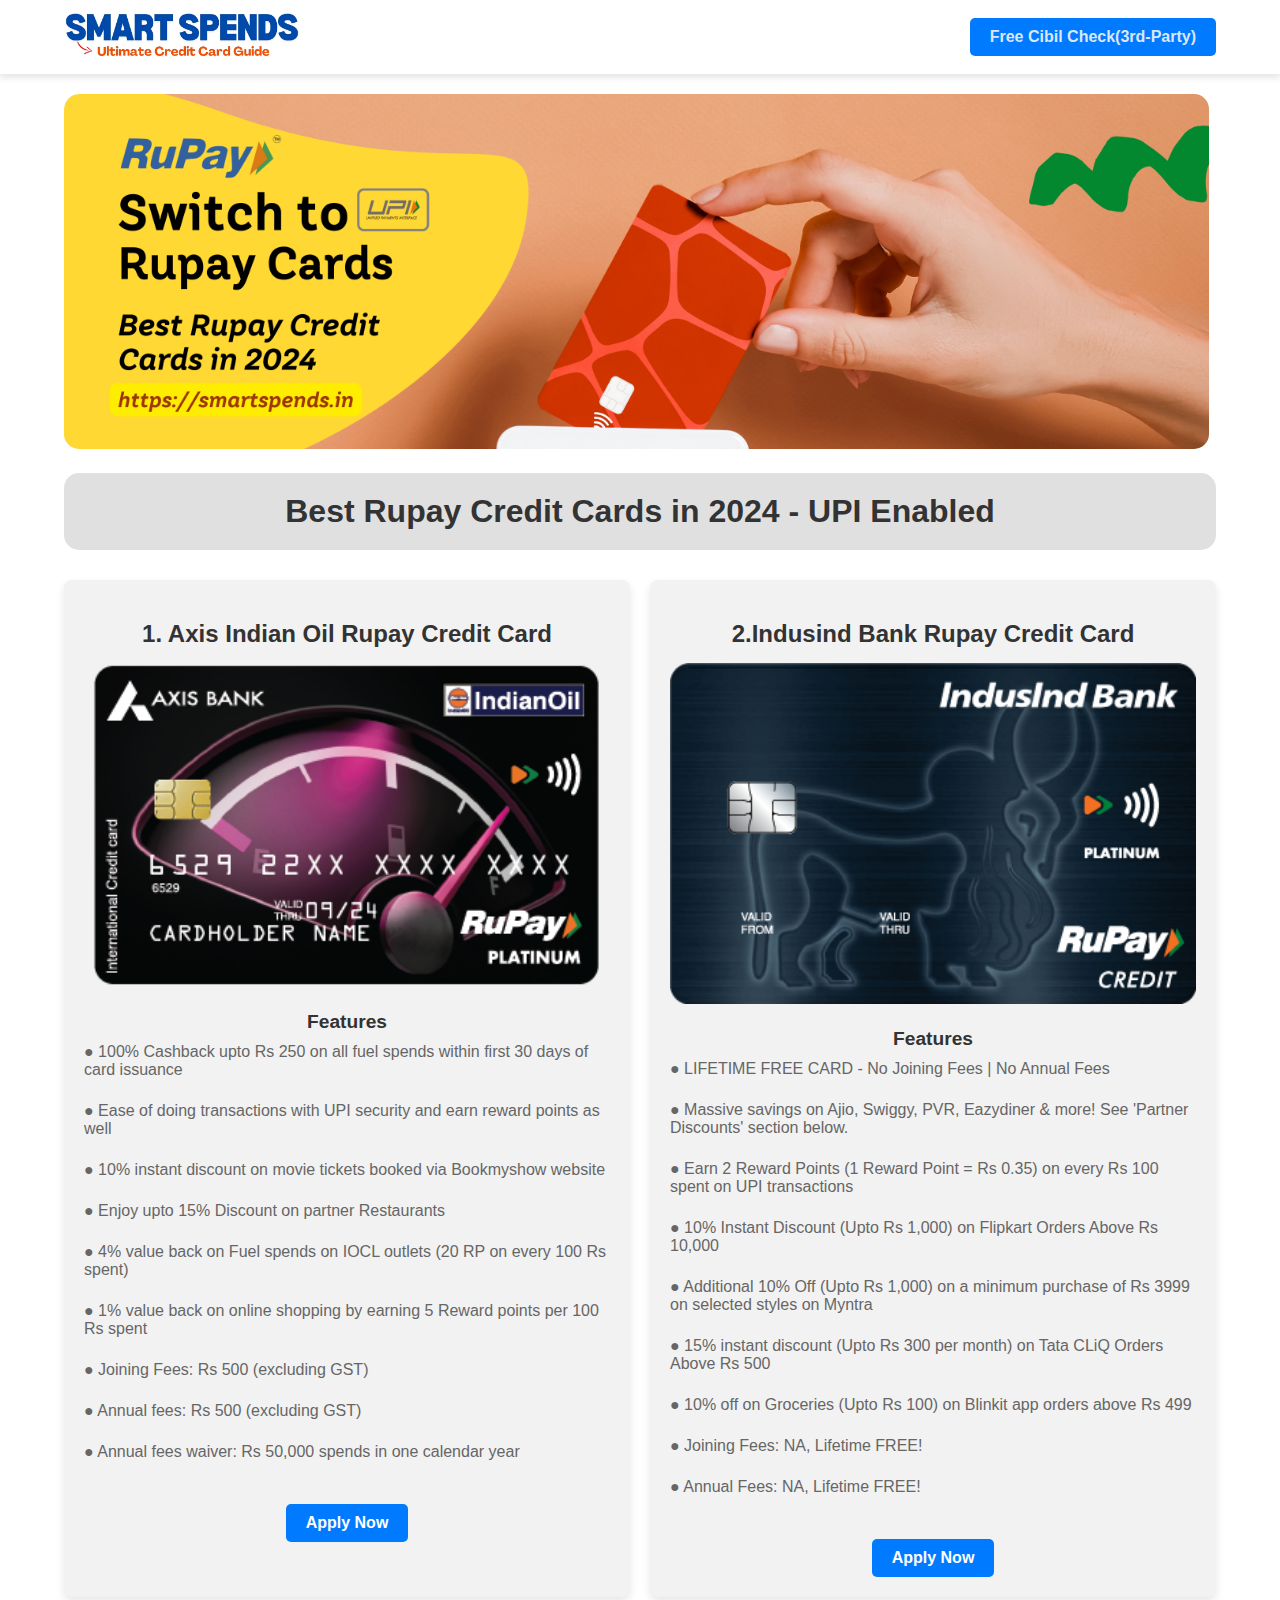
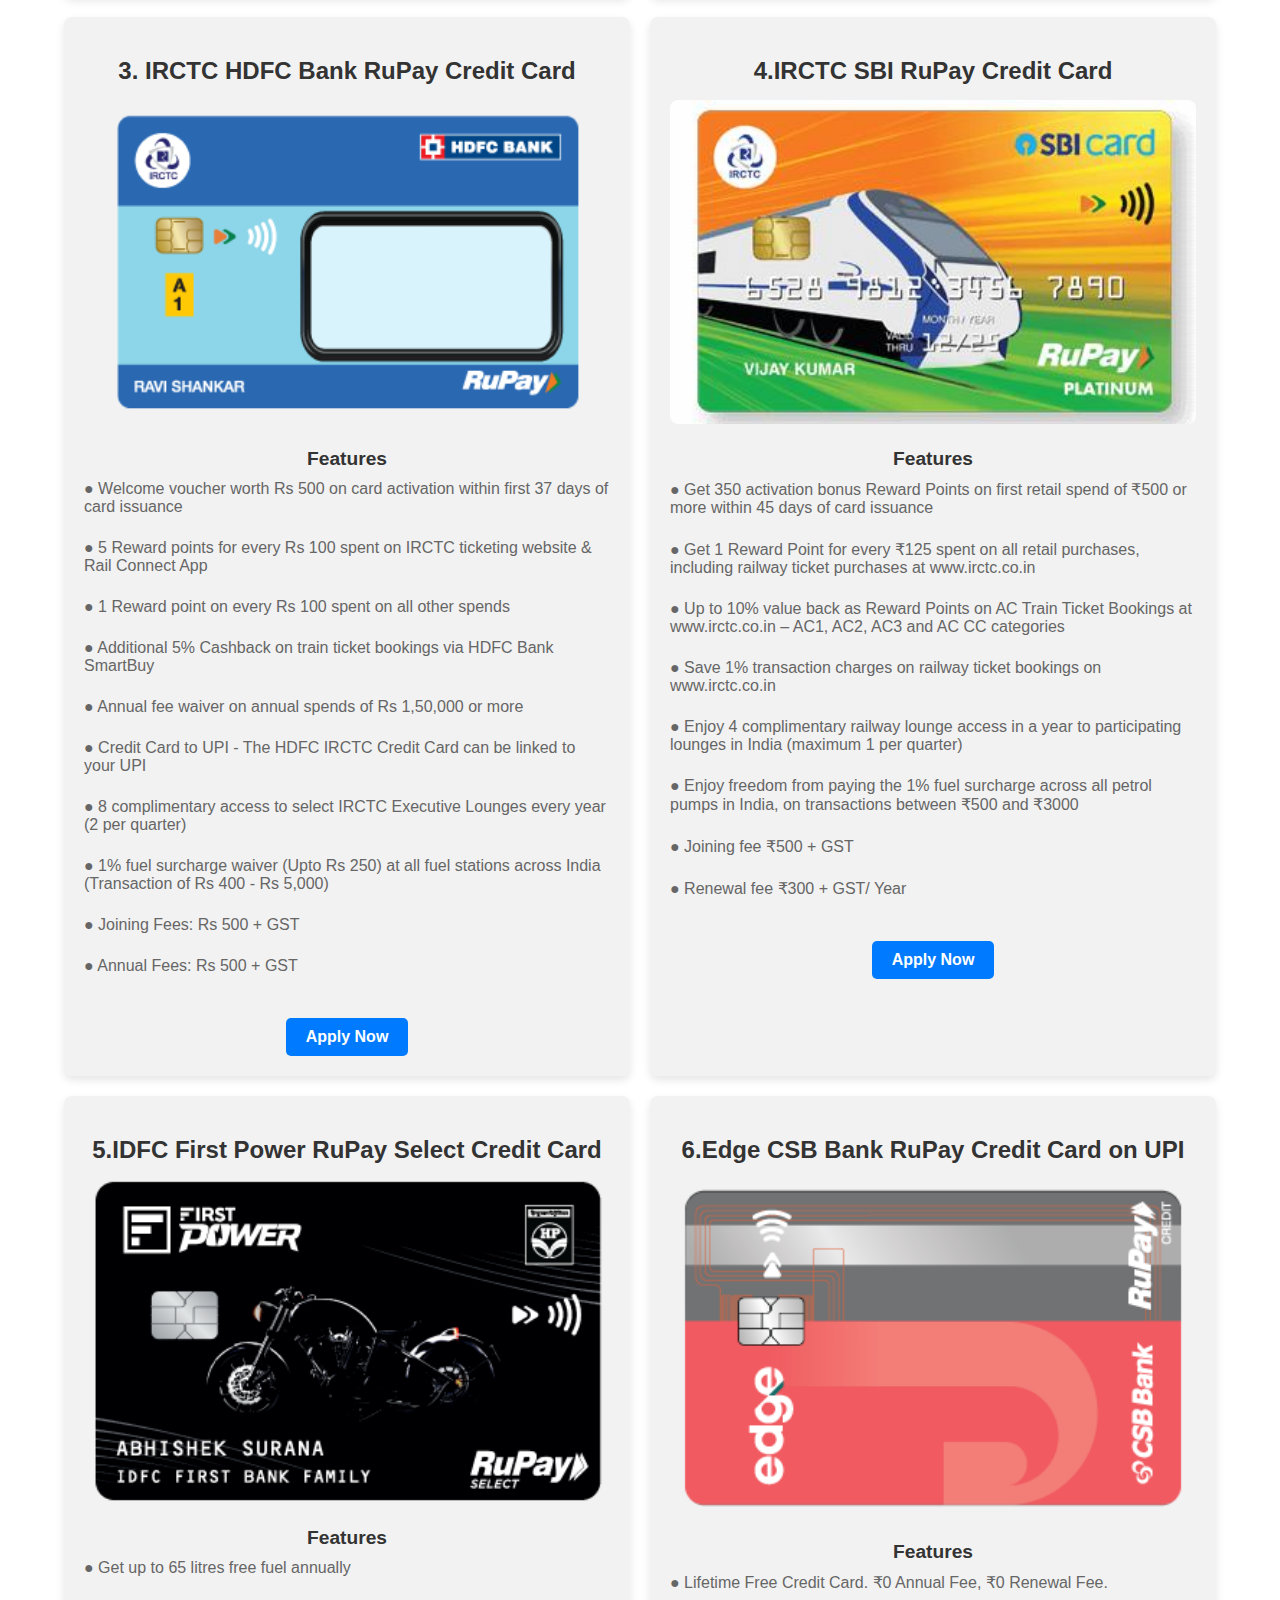
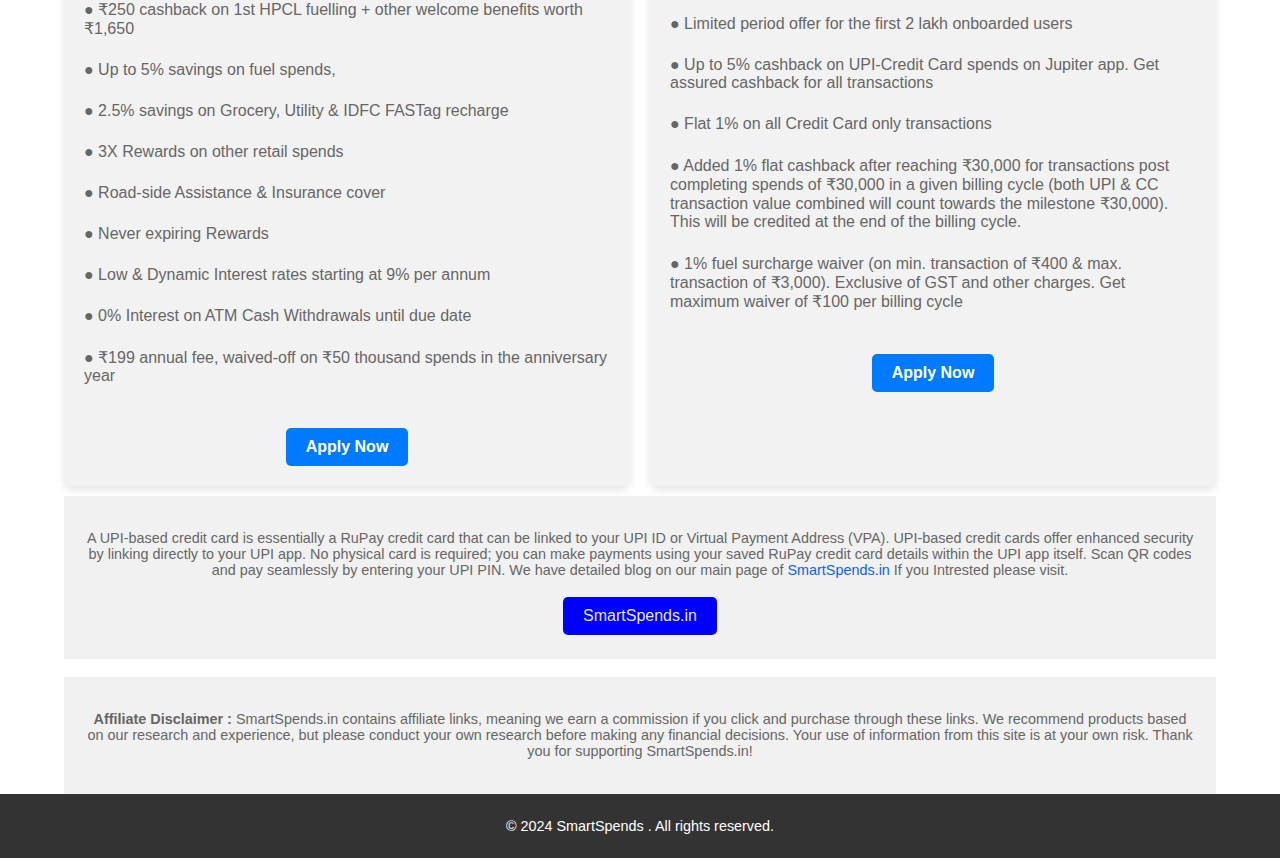
<file: webapp/index.html>
<!DOCTYPE html>
<html lang="en">
<head>
    <meta charset="UTF-8">
    <meta name="viewport" content="width=device-width, initial-scale=1.0">
    <title>Smart Spends - Ultimate Credit Cards Guide(K8S)</title>
    <link rel="stylesheet" href="stylesupi.css">
    <link rel="icon" type="image/png" sizes="32x32" href="UPI-Images/favicon.png">

</head>
<body>
    <header class="header">
        <div class="container">
            <div class="logo">
                <a href="https://SmartSpends.in/" target="_blank">
                    <img src="UPI-Images/logo.png" alt="Logo">
                </a>
            </div>
            
            <a href="https://wee.bnking.in/c/OTY4YTBh" target="_blank" class="button-blue">
                <div class="site-title">Free Cibil Check(3rd-Party)</div>
            </a>
            
        </div>
    </header>

    <main>
        <div class="container">
            <section class="banner">
                <img src="UPI-Images/bannerupi.png" alt="Banner">
            </section>

            <section class="main-title">
                <div class="container">
                    <h2>Best Rupay Credit Cards in 2024 - UPI Enabled</h2>
                </div>
            </section>

            <section class="blocks">
                <div class="block">
                    <h2>1. Axis Indian Oil Rupay Credit Card</h2>
                    <img src="UPI-Images/Axis-IOCL-RuPay-Credit-Card.png" alt="Image 1">
                    <ul>
                        <h5>Features</h5>
                        <li>&#x25CF; 100% Cashback upto Rs 250 on all fuel spends within first 30 days of card issuance</li><br>
                        <li>&#x25CF; Ease of doing transactions with UPI security and earn reward points as well</li><br>
                        <li>&#x25CF; 10% instant discount on movie tickets booked via Bookmyshow website</li><br>
                        <li>&#x25CF; Enjoy upto 15% Discount on partner Restaurants</li><br>
                        <li>&#x25CF; 4% value back on Fuel spends on IOCL outlets (20 RP on every 100 Rs spent)</li><br>
                        <li>&#x25CF; 1% value back on online shopping by earning 5 Reward points per 100 Rs spent</li><br>
                        <li>&#x25CF; Joining Fees: Rs 500 (excluding GST)</li><br>
                        <li>&#x25CF; Annual fees: Rs 500 (excluding GST)</li><br>
                        <li>&#x25CF; Annual fees waiver: Rs 50,000 spends in one calendar year</li><br>

                    </ul>
                    <a href="https://bitli.in/06BYMVh" target="_blank" class="button">Apply Now</a>
                </div>
                <!-- Repeat for other blocks (Block Title 2 to 5) -->
                <div class="block">
                    <h2>2.Indusind Bank Rupay Credit Card</h2>
                    <img src="UPI-Images/indusRupay.png" alt="Image 2">
                    <ul>
                        <h5>Features</h5>
                        <li>&#x25CF; LIFETIME FREE CARD - No Joining Fees | No Annual Fees</li><br>
                        <li>&#x25CF; Massive savings on Ajio, Swiggy, PVR, Eazydiner & more! See 'Partner Discounts' section below.</li><br>
                        <li>&#x25CF; Earn 2 Reward Points (1 Reward Point = Rs 0.35) on every Rs 100 spent on UPI transactions</li><br>
                        <li>&#x25CF; 10% Instant Discount (Upto Rs 1,000) on Flipkart Orders Above Rs 10,000</li><br>
                        <li>&#x25CF; Additional 10% Off (Upto Rs 1,000) on a minimum purchase of Rs 3999 on selected styles on Myntra</li><br>
                        <li>&#x25CF; 15% instant discount (Upto Rs 300 per month) on Tata CLiQ Orders Above Rs 500</li><br>
                        <li>&#x25CF; 10% off on Groceries (Upto Rs 100) on Blinkit app orders above Rs 499</li><br>
                        <li>&#x25CF; Joining Fees: NA, Lifetime FREE!</li><br>
                        <li>&#x25CF; Annual Fees: NA, Lifetime FREE!</li><br>
                        
                    </ul>
                    <a href="https://bitli.in/xEACxOR" target="_blank" class="button">Apply Now</a>
                </div>
                <div class="block">
                    <h2>3. IRCTC HDFC Bank RuPay Credit Card</h2>
                    <img src="UPI-Images/irctc-hdfc.png" alt="Image 3">
                    <ul>
                        <h5>Features</h5>
                        <li>&#x25CF; Welcome voucher worth Rs 500 on card activation within first 37 days of card issuance</li><br>
                        <li>&#x25CF; 5 Reward points for every Rs 100 spent on IRCTC ticketing website & Rail Connect App</li><br>
                        <li>&#x25CF; 1 Reward point on every Rs 100 spent on all other spends</li><br>
                        <li>&#x25CF; Additional 5% Cashback on train ticket bookings via HDFC Bank SmartBuy</li><br>
                        
                        <li>&#x25CF; Annual fee waiver on annual spends of Rs 1,50,000 or more</li><br>
                        <li>&#x25CF; Credit Card to UPI - The HDFC IRCTC Credit Card can be linked to your UPI</li><br>
                        <li>&#x25CF; 8 complimentary access to select IRCTC Executive Lounges every year (2 per quarter)</li><br>
                        <li>&#x25CF; 1% fuel surcharge waiver (Upto Rs 250) at all fuel stations across India (Transaction of Rs 400 - Rs 5,000)</li><br>
                        
                        
                        <li>&#x25CF; Joining Fees: Rs 500 + GST</li><br>
                        <li>&#x25CF; Annual Fees: Rs 500 + GST</li><br>
                        
                    </ul>
                    <a href="https://bitli.in/aZKUC2c" class="button" target="_blank">Apply Now</a>
                </div>
                <div class="block">
                    <h2>4.IRCTC SBI RuPay Credit Card</h2>
                    <img src="UPI-Images/irctc-card.jpg" alt="Image 4">
                    <ul>
                        <h5>Features</h5>
                        <li>&#x25CF; Get 350 activation bonus Reward Points on first retail spend of ₹500 or more within 45 days of card issuance</li><br>
                        <li>&#x25CF; Get 1 Reward Point for every ₹125 spent on all retail purchases, including railway ticket purchases at www.irctc.co.in</li><br>
                        <li>&#x25CF; Up to 10% value back as Reward Points on AC Train Ticket Bookings at www.irctc.co.in – AC1, AC2, AC3 and AC CC categories</li><br>
                        <li>&#x25CF; Save 1% transaction charges on railway ticket bookings on www.irctc.co.in</li><br>
                        <li>&#x25CF; Enjoy 4 complimentary railway lounge access in a year to participating lounges in India (maximum 1 per quarter)</li><br>
                        <li>&#x25CF; Enjoy freedom from paying the 1% fuel surcharge across all petrol pumps in India, on transactions between ₹500 and ₹3000</li><br>
                        <li>&#x25CF; Joining fee ₹500 + GST</li><br>
                        <li>&#x25CF; Renewal fee ₹300 + GST/ Year</li><br>
                        
                    </ul>
                    <a href="https://bitli.in/5HpZ5Vr" target="_blank" class="button">Apply Now</a>
                </div>
                <div class="block">
                    <h2>5.IDFC First Power RuPay Select Credit Card</h2>
                    <img src="UPI-Images/IDFC-First-Power-RuPay-Select-Credit-Card.png" alt="Image 5">
                    <ul>
                        <h5>Features</h5>
                        <li>&#x25CF; Get up to 65 litres free fuel annually</li><br>
                        <li>&#x25CF; ₹250 cashback on 1st HPCL fuelling + other welcome benefits worth ₹1,650</li><br>
                        <li>&#x25CF; Up to 5% savings on fuel spends,</li><br>
                        <li>&#x25CF; 2.5% savings on Grocery, Utility & IDFC FASTag recharge</li><br>
                        <li>&#x25CF; 3X Rewards on other retail spends</li><br>
                        <li>&#x25CF; Road-side Assistance & Insurance cover</li><br>
                        <li>&#x25CF; Never expiring Rewards</li><br>
                        <li>&#x25CF; Low & Dynamic Interest rates starting at 9% per annum</li><br>
                        <li>&#x25CF; 0% Interest on ATM Cash Withdrawals until due date</li><br>
                        <li>&#x25CF; ₹199 annual fee, waived-off on ₹50 thousand spends in the anniversary year</li><br>
                        
                    </ul>
                    <a href="https://bitli.in/M5XJGpB" target="_blank" class="button">Apply Now</a>
                </div>
                <div class="block">
                    <h2>6.Edge CSB Bank RuPay Credit Card on UPI</h2>
                    <img src="UPI-Images/Edge-CSB-Bank-RuPay-Credit-Card-on-UPI.png" alt="Image 5">
                    <ul>
                        <h5>Features</h5>
                        <li>&#x25CF; Lifetime Free Credit Card. ₹0 Annual Fee, ₹0 Renewal Fee. </li><br>
                        <li>&#x25CF; Limited period offer for the first 2 lakh onboarded users</li><br>
                        <li>&#x25CF; Up to 5% cashback on UPI-Credit Card spends on Jupiter app. Get assured cashback for all transactions</li><br>
                        <li>&#x25CF; Flat 1% on all Credit Card only transactions</li><br>
                        <li>&#x25CF; Added 1% flat cashback after reaching ₹30,000 for transactions post completing spends of ₹30,000 in a given billing cycle (both UPI & CC transaction value combined will count towards the milestone ₹30,000). This will be credited at the end of the billing cycle.</li><br>
                        <li>&#x25CF; 1% fuel surcharge waiver (on min. transaction of ₹400 & max. transaction of ₹3,000). Exclusive of GST and other charges. Get maximum waiver of ₹100 per billing cycle</li><br>
                        
                    </ul>
                    <a href="https://extp.in/5tgj2m"  target="_blank"  class="button">Apply Now</a>
                </div>
            </section>

            <section class="blog">
                <p>A UPI-based credit card is essentially a RuPay credit card that can be linked to your UPI ID or Virtual Payment Address (VPA). UPI-based credit cards offer enhanced security by linking directly to your UPI app.

                    No physical card is required; you can make payments using your saved RuPay credit card details within the UPI app itself. Scan QR codes and pay seamlessly by entering your UPI PIN. We have detailed blog on our main page of <a href="https://SmartSpends.in/" target="_blank" style="color: rgb(9, 98, 252);">SmartSpends.in</a> If you Intrested please visit. </p>
                    <a href="https://smartspends.in/" class="blue-button" target="_blank">SmartSpends.in</a>

            </section><br>

            <section class="disclaimer">
                <p><b>Affiliate Disclaimer : </b>SmartSpends.in contains affiliate links, meaning we earn a commission if you click and purchase through these links. We recommend products based on our research and experience, but please conduct your own research before making any financial decisions. Your use of information from this site is at your own risk. Thank you for supporting SmartSpends.in!

                </p>
            </section>
        </div>
    </main>

    <footer class="footer">
        <div class="container">
            <p>&copy; 2024 SmartSpends . All rights reserved.</p>
        </div>
    </footer>
</body>
</html>
</file>
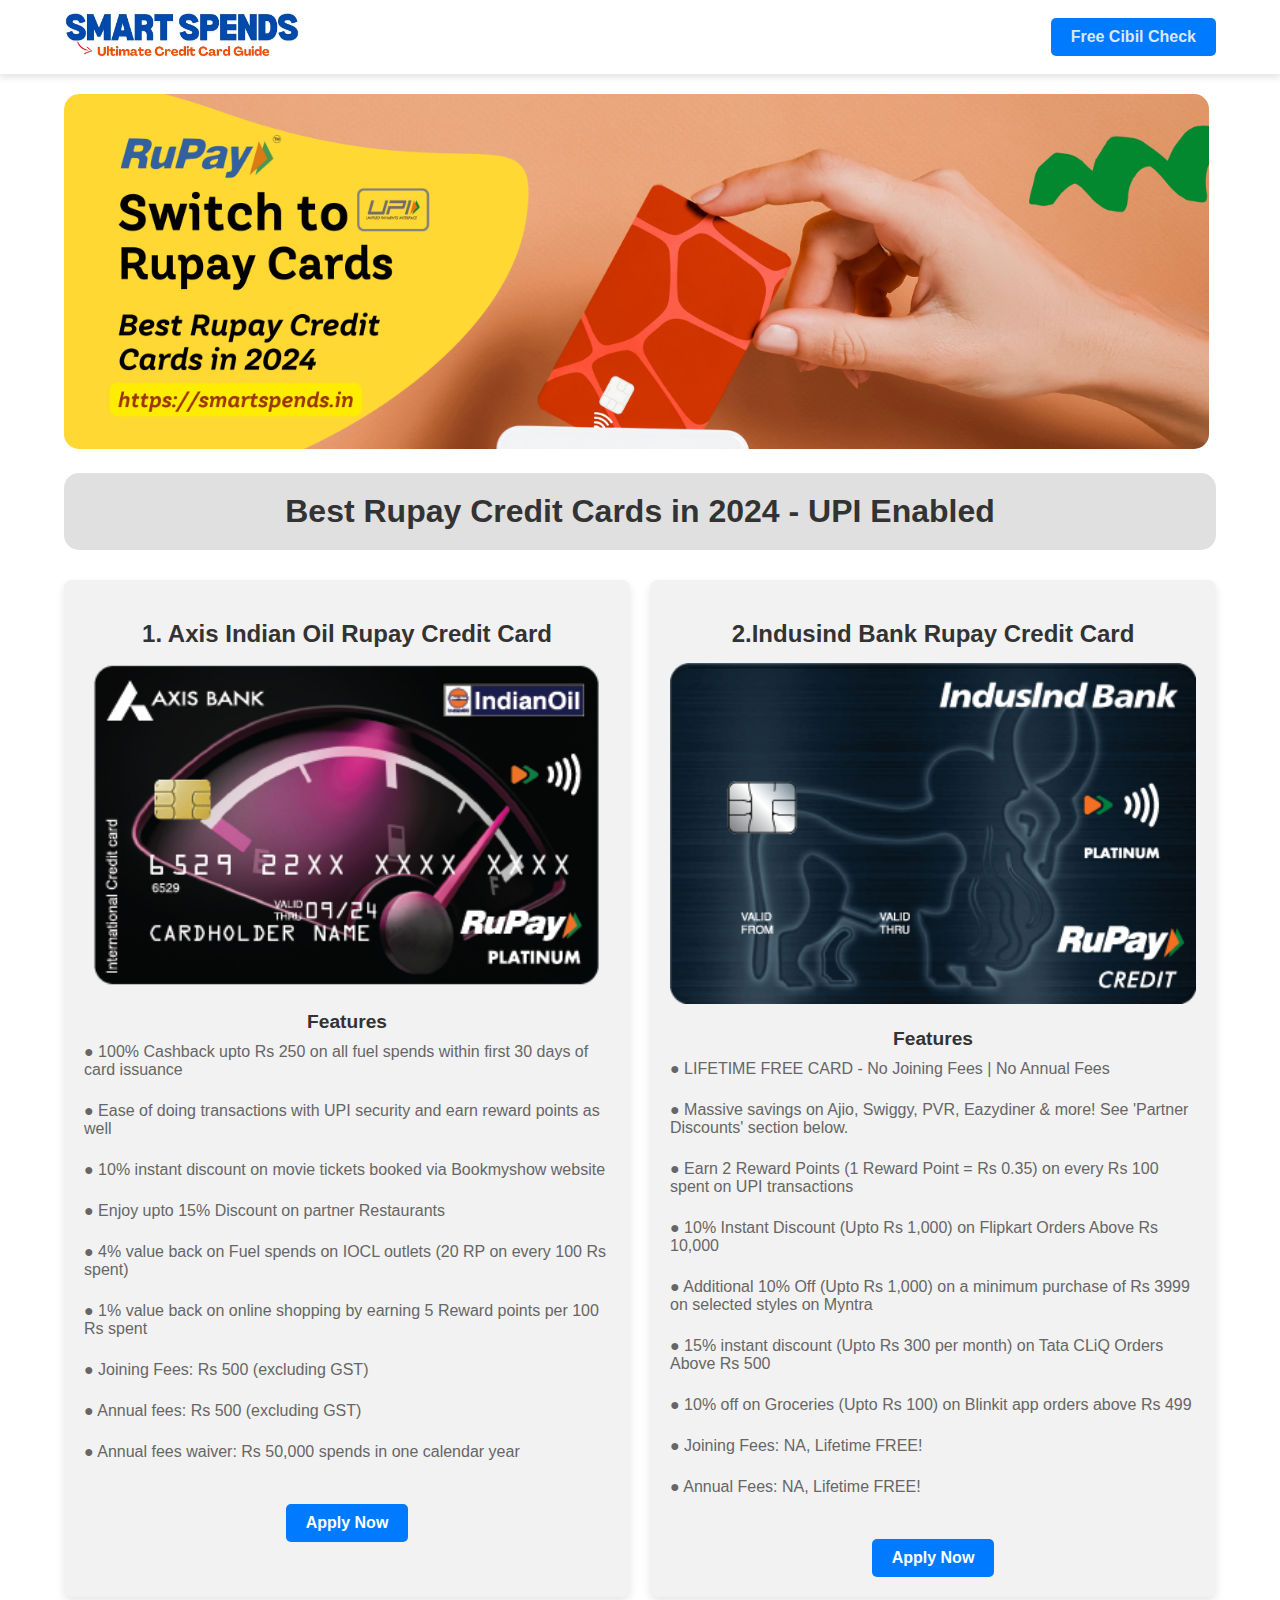
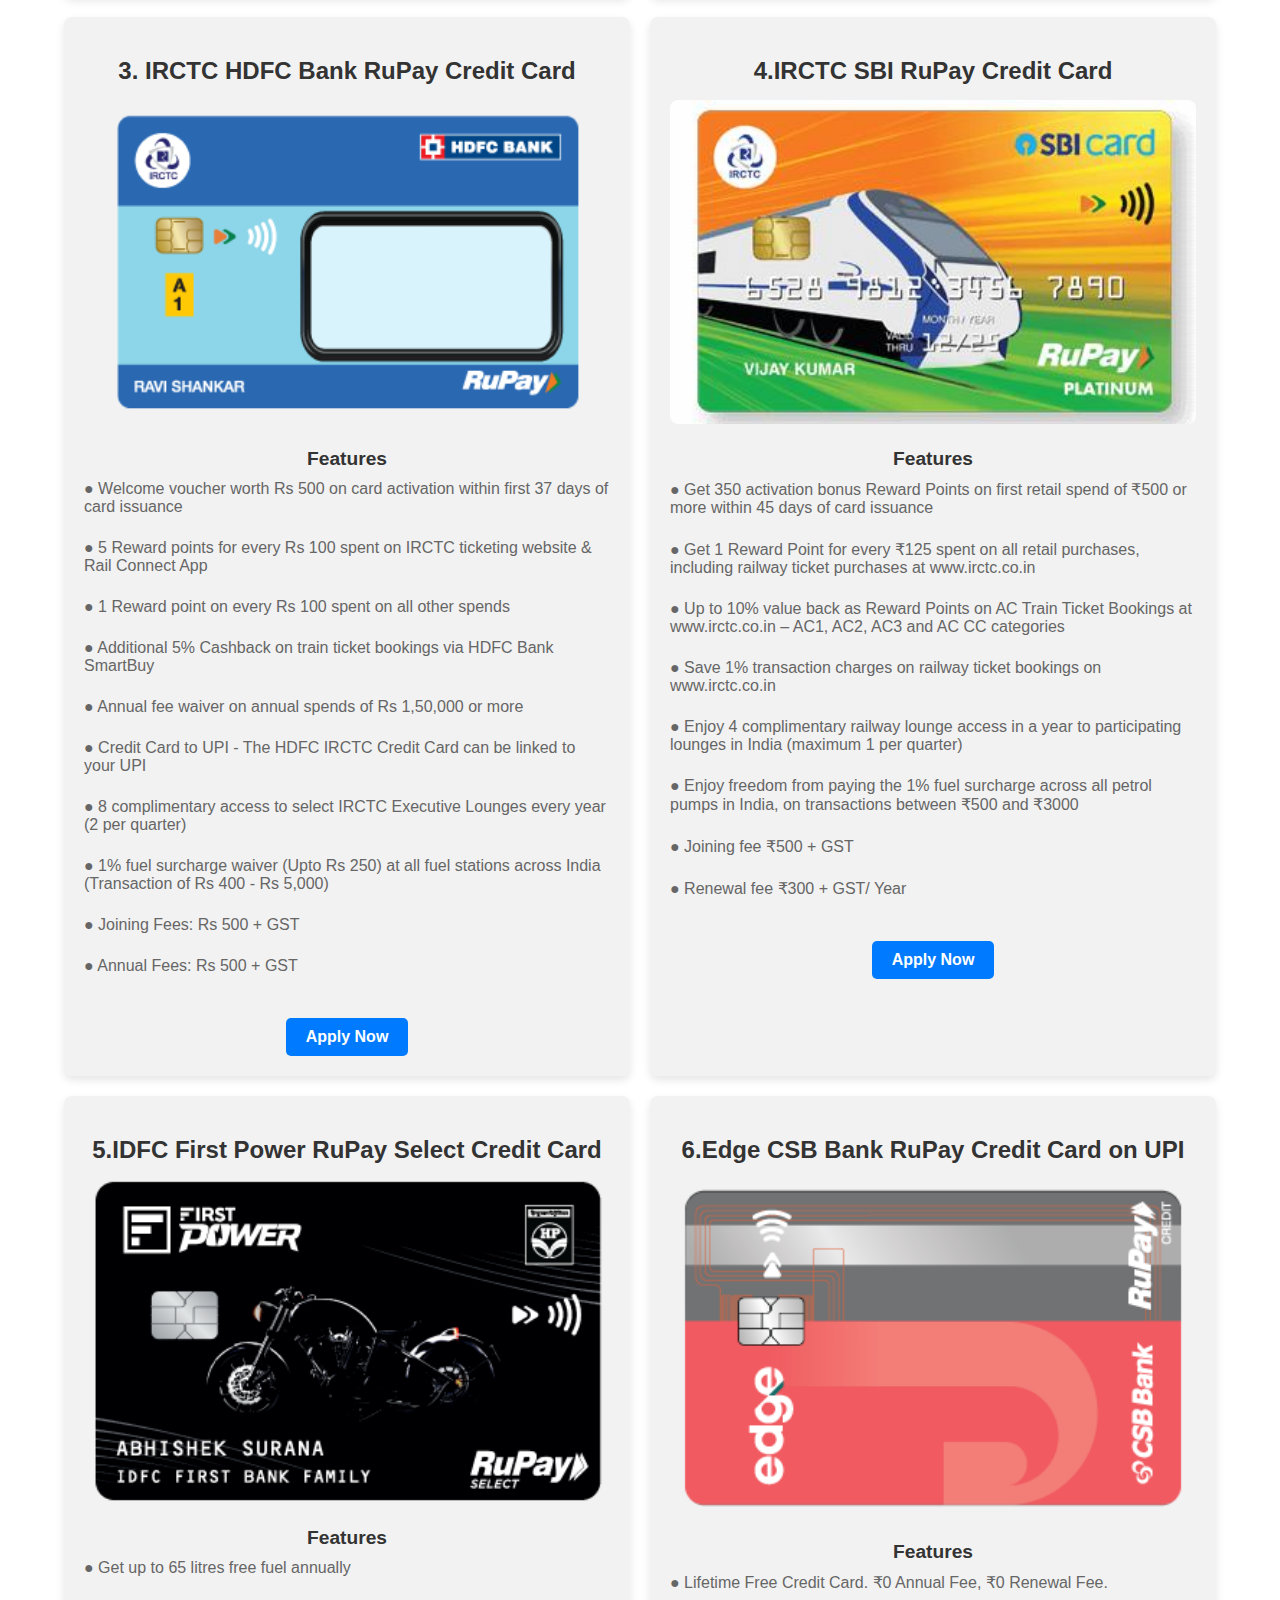
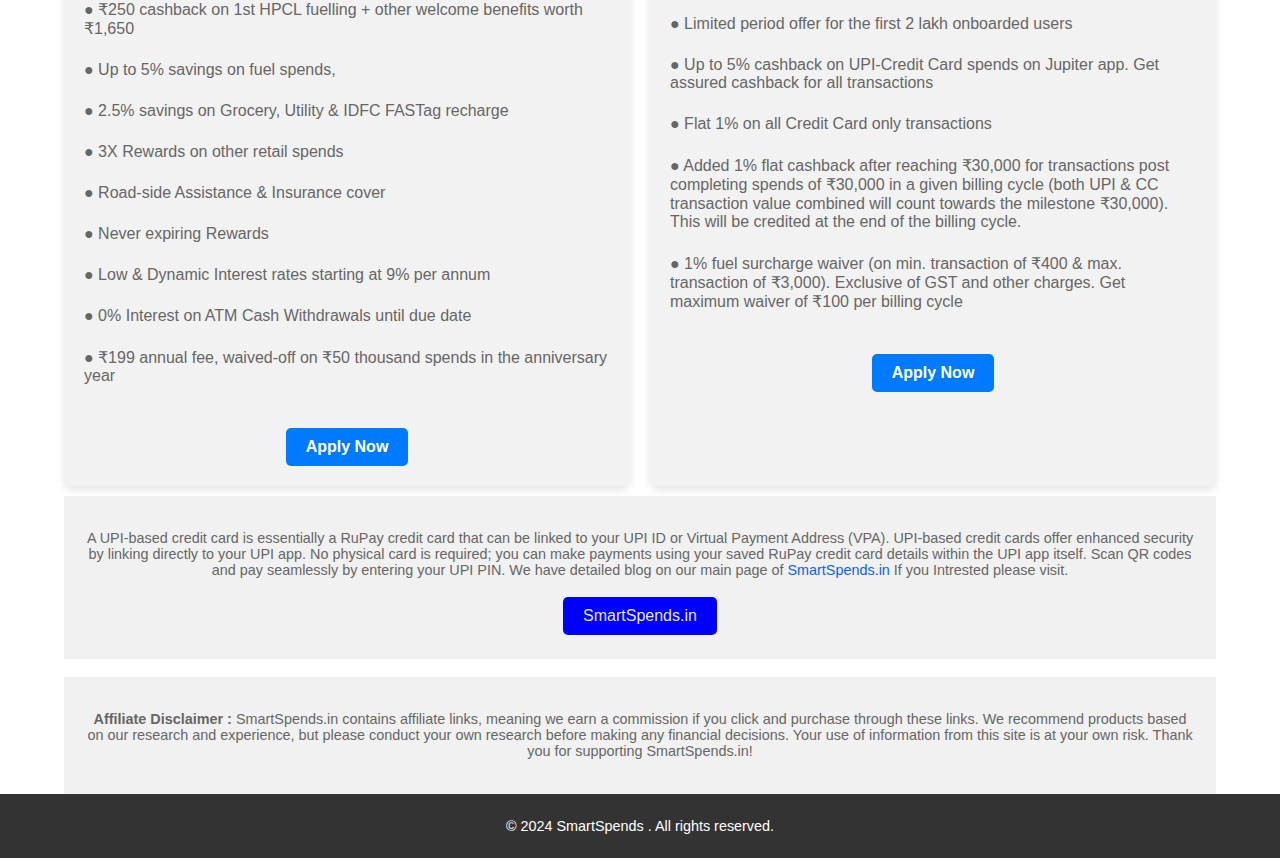
<file: webapp/index.html.html>
<!DOCTYPE html>
<html lang="en">
<head>
    <meta charset="UTF-8">
    <meta name="viewport" content="width=device-width, initial-scale=1.0">
    <title>Smart Spends - Ultimate Credit Cards Guide</title>
    <link rel="stylesheet" href="stylesupi.css">
    <link rel="icon" type="image/png" sizes="32x32" href="UPI-Images/favicon.png">

</head>
<body>
    <header class="header">
        <div class="container">
            <div class="logo">
                <a href="https://SmartSpends.in/" target="_blank">
                    <img src="UPI-Images/logo.png" alt="Logo">
                </a>
            </div>
            
            <a href="https://wee.bnking.in/c/OTY4YTBh" target="_blank" class="button-blue">
                <div class="site-title">Free Cibil Check</div>
            </a>
            
        </div>
    </header>

    <main>
        <div class="container">
            <section class="banner">
                <img src="UPI-Images/bannerupi.png" alt="Banner">
            </section>

            <section class="main-title">
                <div class="container">
                    <h2>Best Rupay Credit Cards in 2024 - UPI Enabled</h2>
                </div>
            </section>

            <section class="blocks">
                <div class="block">
                    <h2>1. Axis Indian Oil Rupay Credit Card</h2>
                    <img src="UPI-Images/Axis-IOCL-RuPay-Credit-Card.png" alt="Image 1">
                    <ul>
                        <h5>Features</h5>
                        <li>&#x25CF; 100% Cashback upto Rs 250 on all fuel spends within first 30 days of card issuance</li><br>
                        <li>&#x25CF; Ease of doing transactions with UPI security and earn reward points as well</li><br>
                        <li>&#x25CF; 10% instant discount on movie tickets booked via Bookmyshow website</li><br>
                        <li>&#x25CF; Enjoy upto 15% Discount on partner Restaurants</li><br>
                        <li>&#x25CF; 4% value back on Fuel spends on IOCL outlets (20 RP on every 100 Rs spent)</li><br>
                        <li>&#x25CF; 1% value back on online shopping by earning 5 Reward points per 100 Rs spent</li><br>
                        <li>&#x25CF; Joining Fees: Rs 500 (excluding GST)</li><br>
                        <li>&#x25CF; Annual fees: Rs 500 (excluding GST)</li><br>
                        <li>&#x25CF; Annual fees waiver: Rs 50,000 spends in one calendar year</li><br>

                    </ul>
                    <a href="https://bitli.in/06BYMVh" target="_blank" class="button">Apply Now</a>
                </div>
                <!-- Repeat for other blocks (Block Title 2 to 5) -->
                <div class="block">
                    <h2>2.Indusind Bank Rupay Credit Card</h2>
                    <img src="UPI-Images/indusRupay.png" alt="Image 2">
                    <ul>
                        <h5>Features</h5>
                        <li>&#x25CF; LIFETIME FREE CARD - No Joining Fees | No Annual Fees</li><br>
                        <li>&#x25CF; Massive savings on Ajio, Swiggy, PVR, Eazydiner & more! See 'Partner Discounts' section below.</li><br>
                        <li>&#x25CF; Earn 2 Reward Points (1 Reward Point = Rs 0.35) on every Rs 100 spent on UPI transactions</li><br>
                        <li>&#x25CF; 10% Instant Discount (Upto Rs 1,000) on Flipkart Orders Above Rs 10,000</li><br>
                        <li>&#x25CF; Additional 10% Off (Upto Rs 1,000) on a minimum purchase of Rs 3999 on selected styles on Myntra</li><br>
                        <li>&#x25CF; 15% instant discount (Upto Rs 300 per month) on Tata CLiQ Orders Above Rs 500</li><br>
                        <li>&#x25CF; 10% off on Groceries (Upto Rs 100) on Blinkit app orders above Rs 499</li><br>
                        <li>&#x25CF; Joining Fees: NA, Lifetime FREE!</li><br>
                        <li>&#x25CF; Annual Fees: NA, Lifetime FREE!</li><br>
                        
                    </ul>
                    <a href="https://bitli.in/xEACxOR" target="_blank" class="button">Apply Now</a>
                </div>
                <div class="block">
                    <h2>3. IRCTC HDFC Bank RuPay Credit Card</h2>
                    <img src="UPI-Images/irctc-hdfc.png" alt="Image 3">
                    <ul>
                        <h5>Features</h5>
                        <li>&#x25CF; Welcome voucher worth Rs 500 on card activation within first 37 days of card issuance</li><br>
                        <li>&#x25CF; 5 Reward points for every Rs 100 spent on IRCTC ticketing website & Rail Connect App</li><br>
                        <li>&#x25CF; 1 Reward point on every Rs 100 spent on all other spends</li><br>
                        <li>&#x25CF; Additional 5% Cashback on train ticket bookings via HDFC Bank SmartBuy</li><br>
                        
                        <li>&#x25CF; Annual fee waiver on annual spends of Rs 1,50,000 or more</li><br>
                        <li>&#x25CF; Credit Card to UPI - The HDFC IRCTC Credit Card can be linked to your UPI</li><br>
                        <li>&#x25CF; 8 complimentary access to select IRCTC Executive Lounges every year (2 per quarter)</li><br>
                        <li>&#x25CF; 1% fuel surcharge waiver (Upto Rs 250) at all fuel stations across India (Transaction of Rs 400 - Rs 5,000)</li><br>
                        
                        
                        <li>&#x25CF; Joining Fees: Rs 500 + GST</li><br>
                        <li>&#x25CF; Annual Fees: Rs 500 + GST</li><br>
                        
                    </ul>
                    <a href="https://bitli.in/aZKUC2c" class="button" target="_blank">Apply Now</a>
                </div>
                <div class="block">
                    <h2>4.IRCTC SBI RuPay Credit Card</h2>
                    <img src="UPI-Images/irctc-card.jpg" alt="Image 4">
                    <ul>
                        <h5>Features</h5>
                        <li>&#x25CF; Get 350 activation bonus Reward Points on first retail spend of ₹500 or more within 45 days of card issuance</li><br>
                        <li>&#x25CF; Get 1 Reward Point for every ₹125 spent on all retail purchases, including railway ticket purchases at www.irctc.co.in</li><br>
                        <li>&#x25CF; Up to 10% value back as Reward Points on AC Train Ticket Bookings at www.irctc.co.in – AC1, AC2, AC3 and AC CC categories</li><br>
                        <li>&#x25CF; Save 1% transaction charges on railway ticket bookings on www.irctc.co.in</li><br>
                        <li>&#x25CF; Enjoy 4 complimentary railway lounge access in a year to participating lounges in India (maximum 1 per quarter)</li><br>
                        <li>&#x25CF; Enjoy freedom from paying the 1% fuel surcharge across all petrol pumps in India, on transactions between ₹500 and ₹3000</li><br>
                        <li>&#x25CF; Joining fee ₹500 + GST</li><br>
                        <li>&#x25CF; Renewal fee ₹300 + GST/ Year</li><br>
                        
                    </ul>
                    <a href="https://bitli.in/5HpZ5Vr" target="_blank" class="button">Apply Now</a>
                </div>
                <div class="block">
                    <h2>5.IDFC First Power RuPay Select Credit Card</h2>
                    <img src="UPI-Images/IDFC-First-Power-RuPay-Select-Credit-Card.png" alt="Image 5">
                    <ul>
                        <h5>Features</h5>
                        <li>&#x25CF; Get up to 65 litres free fuel annually</li><br>
                        <li>&#x25CF; ₹250 cashback on 1st HPCL fuelling + other welcome benefits worth ₹1,650</li><br>
                        <li>&#x25CF; Up to 5% savings on fuel spends,</li><br>
                        <li>&#x25CF; 2.5% savings on Grocery, Utility & IDFC FASTag recharge</li><br>
                        <li>&#x25CF; 3X Rewards on other retail spends</li><br>
                        <li>&#x25CF; Road-side Assistance & Insurance cover</li><br>
                        <li>&#x25CF; Never expiring Rewards</li><br>
                        <li>&#x25CF; Low & Dynamic Interest rates starting at 9% per annum</li><br>
                        <li>&#x25CF; 0% Interest on ATM Cash Withdrawals until due date</li><br>
                        <li>&#x25CF; ₹199 annual fee, waived-off on ₹50 thousand spends in the anniversary year</li><br>
                        
                    </ul>
                    <a href="https://bitli.in/M5XJGpB" target="_blank" class="button">Apply Now</a>
                </div>
                <div class="block">
                    <h2>6.Edge CSB Bank RuPay Credit Card on UPI</h2>
                    <img src="UPI-Images/Edge-CSB-Bank-RuPay-Credit-Card-on-UPI.png" alt="Image 5">
                    <ul>
                        <h5>Features</h5>
                        <li>&#x25CF; Lifetime Free Credit Card. ₹0 Annual Fee, ₹0 Renewal Fee. </li><br>
                        <li>&#x25CF; Limited period offer for the first 2 lakh onboarded users</li><br>
                        <li>&#x25CF; Up to 5% cashback on UPI-Credit Card spends on Jupiter app. Get assured cashback for all transactions</li><br>
                        <li>&#x25CF; Flat 1% on all Credit Card only transactions</li><br>
                        <li>&#x25CF; Added 1% flat cashback after reaching ₹30,000 for transactions post completing spends of ₹30,000 in a given billing cycle (both UPI & CC transaction value combined will count towards the milestone ₹30,000). This will be credited at the end of the billing cycle.</li><br>
                        <li>&#x25CF; 1% fuel surcharge waiver (on min. transaction of ₹400 & max. transaction of ₹3,000). Exclusive of GST and other charges. Get maximum waiver of ₹100 per billing cycle</li><br>
                        
                    </ul>
                    <a href="https://extp.in/5tgj2m"  target="_blank"  class="button">Apply Now</a>
                </div>
            </section>

            <section class="blog">
                <p>A UPI-based credit card is essentially a RuPay credit card that can be linked to your UPI ID or Virtual Payment Address (VPA). UPI-based credit cards offer enhanced security by linking directly to your UPI app.

                    No physical card is required; you can make payments using your saved RuPay credit card details within the UPI app itself. Scan QR codes and pay seamlessly by entering your UPI PIN. We have detailed blog on our main page of <a href="https://SmartSpends.in/" target="_blank" style="color: rgb(9, 98, 252);">SmartSpends.in</a> If you Intrested please visit. </p>
                    <a href="https://smartspends.in/" class="blue-button" target="_blank">SmartSpends.in</a>

            </section><br>

            <section class="disclaimer">
                <p><b>Affiliate Disclaimer : </b>SmartSpends.in contains affiliate links, meaning we earn a commission if you click and purchase through these links. We recommend products based on our research and experience, but please conduct your own research before making any financial decisions. Your use of information from this site is at your own risk. Thank you for supporting SmartSpends.in!

                </p>
            </section>
        </div>
    </main>

    <footer class="footer">
        <div class="container">
            <p>&copy; 2024 SmartSpends . All rights reserved.</p>
        </div>
    </footer>
</body>
</html>
</file>
<file: webapp/stylesupi.css>
/* Global Styles */
body {
    margin: 0;
    font-family: Arial, sans-serif;
    color: #333;
    background-color: #fff;
}

a {
    text-decoration: none;
    color: #fff;
}

h1, h2 , h5{
    font-family: 'Roboto', sans-serif;
    color: #000; /* Set text color to black */
}

h1 {
    color: #000; /* Set h1 color to black */
}

h2 {
    color: #000; /* Set h2 color to black */
}
h5 {
    color: #333; /* Set h5 color to dark gray */
    font-size: 1.2em;
    margin: 10px 0;
    text-align: center;
}

/* Container */
.container {
    width: 90%;
    max-width: 1200px;
    margin: 0 auto;
}

/* Header Styles */
.header {
    background-color: rgba(255, 255, 255, 0.9);
    box-shadow: 0 4px 6px rgba(0, 0, 0, 0.1);
}

.header .container {
    display: flex;
    justify-content: space-between;
    align-items: center;
    padding: 10px 0;
}

.logo img {
    height: 50px;
}

.site-title {
    font-size: 1em;
    font-weight: bold;
    color: #fbf7f7df; /* Set site title color to black */
}

/* Banner Styles */
.banner {
    width: 142%; /* Set banner width to 70% */
    margin: 20px auto; /* Center the banner horizontally and adjust top margin */
    overflow: hidden; /* To ensure border-radius applies properly */
    border-radius: 15px; /* Rounded corners for the banner */
}

.banner img {
    width: 70%;
    height: auto;
    border-radius: 15px; /* Rounded corners for the image */
    
    object-fit: cover;
}
.button-blue {
    display: inline-block;
    background-color: #007bff; /* Blue color */
    color: rgba(250, 246, 246, 0.921);
    text-decoration: none;
    padding: 10px 20px;
    border-radius: 5px;
    transition: background-color 0.3s ease;
}

.button-blue:hover {
    background-color: #0056b3; /* Darker shade of blue on hover */
}


/* Main Title Styles */
.main-title {
    background-color: #e0e0e0; /* Light background color */
    border-radius: 15px; /* Rounded corners */
    padding: 20px 0;
    margin: 20px 0; /* Adjust margin for spacing */
    text-align: center; /* Center-align text */
}

.main-title h2 {
    font-size: 2em; /* Increase font size for better visibility */
    font-weight: bold;
    margin: 0;
    color: #333; /* Enhance color visibility */
}

/* Blocks Styles */
.blocks {
    display: flex;
    flex-wrap: wrap;
    justify-content: space-between;
    margin: 0 -10px;
}

.block {
    flex: 1 1 calc(30% - 20px);
    margin: 10px;
    padding: 20px;
    background-color: #f2f2f2; /* Light background color for blocks */
    box-shadow: 0 4px 8px rgba(0, 0, 0, 0.1);
    border-radius: 8px;
    text-align: center;
    transition: transform 0.3s, box-shadow 0.3s;
}

.block:hover {
    transform: translateY(-5px);
    box-shadow: 0 8px 16px rgba(0, 0, 0, 0.2);
}

.block h2 {
    font-size: 1.5em;
    font-weight: bold;
    margin-bottom: 15px;
    color: #333; /* Enhance color visibility */
}

.block img {
    width: 100%;
    height: auto;
    margin-bottom: 10px;
    border-radius: 8px; /* Rounded corners for the block images */
}

.block ul {
    list-style: none;
    padding: 0;
    margin: 0 0 20px 0;
    text-align: left;
}

.block ul li {
    margin-bottom: 5px;
    color: #666;
}

.block .button {
    display: inline-block;
    padding: 10px 20px;
    background-color: #007bff;
    border-radius: 5px;
    font-weight: bold;
    transition: background-color 0.3s;
}

.block .button:hover {
    background-color: #0056b3;
}

/* Disclaimer Styles */
.blog {
    padding: 20px;
    background-color: #f1f1f1;
    text-align: center;
    color: #666;
    font-size: 0.9em;
}


/* Disclaimer Styles */
.disclaimer {
    padding: 20px;
    background-color: #f1f1f1;
    text-align: center;
    color: #666;
    font-size: 0.9em;
}

/* Footer Styles */
.footer {
    padding: 10px 0;
    background-color: #333;
    color: #fff;
    text-align: center;
    font-size: 0.9em;
}

.blue-button {
    background-color: blue;
    color: rgba(249, 248, 248, 0.938);
    border: none;
    padding: 10px 20px;
    text-align: center;
    text-decoration: none;
    display: inline-block;
    font-size: 16px;
    margin: 4px 2px;
    cursor: pointer;
    border-radius: 5px;
  }
  
  .blue-button:hover {
    background-color: darkblue;
  }
  

/* Responsive Styles */
@media (max-width: 1024px) {
    .block {
        width: calc(50% - 20px);
    }
}

@media (max-width: 600px) {
    .header .container {
        flex-direction: row;
        justify-content: space-between;
        align-items: center;
        text-align: center;
    }
    .main-title h2
    
    {
        font-size: medium;

    }
    .logo img {
        height: 30px;
    }
    .site-title {
        margin-left: auto; /* Align title to the right */
        
    }
    .banner {
        margin: 20px auto; /* Center the banner with auto margin */
        width: 142%;
        height: 100%;
    }
    .blocks {
        flex-direction: column;
        align-items: center;
        margin: 0;
        width: 95%;
    }
    .block {
        width: calc(100% - 20px);
        margin: 10px 0; /* Adjust margin to ensure alignment with banner */
        font-size:85%;
    }
}
</file>
